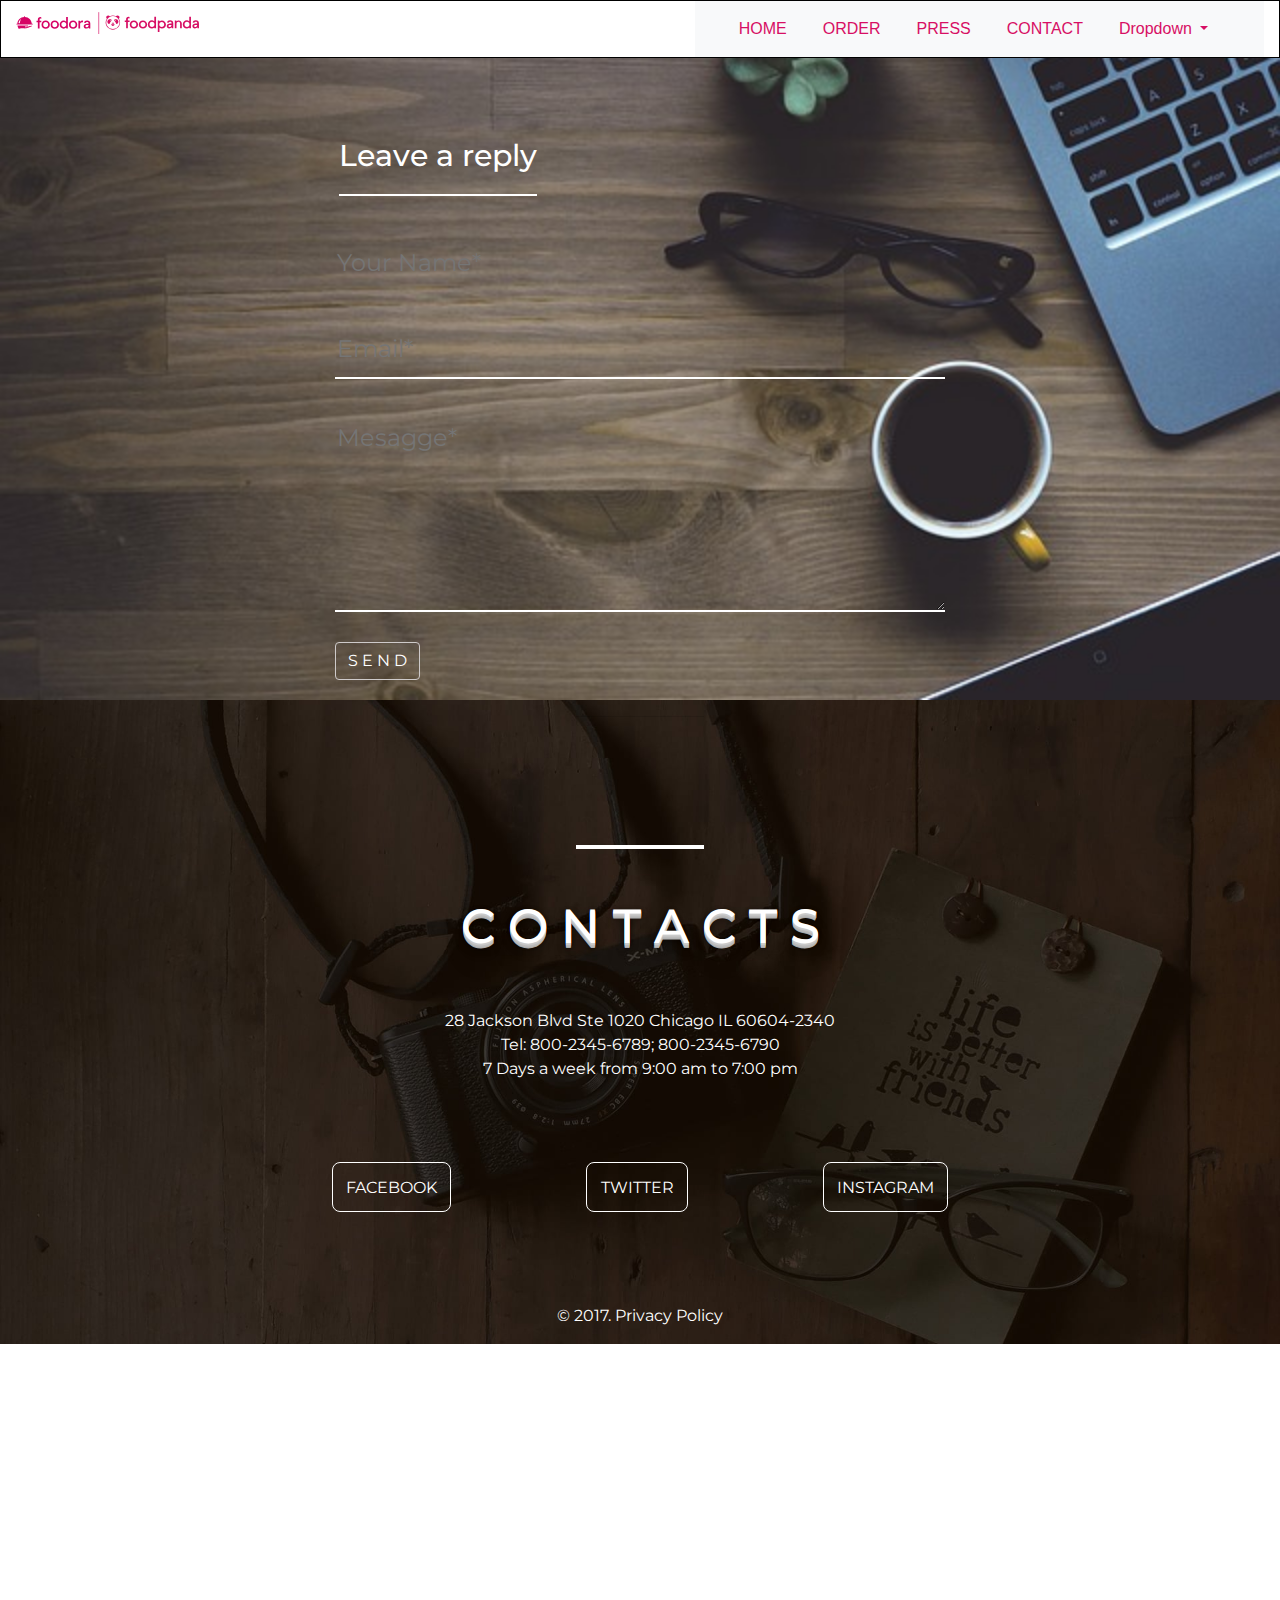
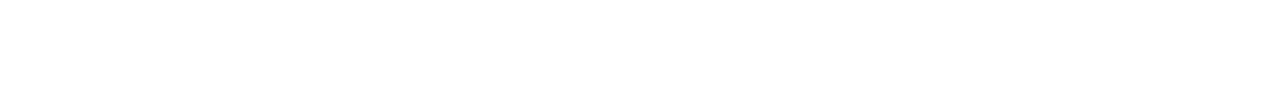
<file: foodora/Contact/Contact/index.html>
<!DOCTYPE html>
<html lang="en">

<head>
    <meta charset="UTF-8">
    <meta name="viewport" content="width=device-width, initial-scale=1.0">
    <meta http-equiv="X-UA-Compatible" content="ie=edge">
    <title>Document</title>
    <link rel="stylesheet" href="style.css">
    <link rel="stylesheet" href="https://stackpath.bootstrapcdn.com/bootstrap/4.1.0/css/bootstrap.min.css">
    <link rel="stylesheet" href="https://use.fontawesome.com/releases/v5.0.13/css/all.css">


    <!-- GoogleFonts -->
    <link href="https://fonts.googleapis.com/css?family=Kaushan+Script" rel="stylesheet">
    <link href="https://fonts.googleapis.com/css?family=Great+Vibes" rel="stylesheet">
    <link href="https://fonts.googleapis.com/css?family=Montserrat" rel="stylesheet">
    <!-- GoogleFonts -->
</head>

<body>
    <!-- ============================================= -->
    <section class="HomeFooter" style="margin-top: 0;">

            <div class="container-fluid footerNavContainer" style="border: solid 1px black; margin-top: 0;">
                <div class="row">
                    <div class="col-md-2 col-sm-12 col-12 footernavLogo">
                        <a href="#"> <img src="pandora_pink.svg" alt=""></a>
                    </div>
                    <div class="col-md-10 col-sm-12 col-12 divNav">
                        <nav class="navbar navbar-expand-lg navbar-light bg-light footerNavClmd-12 navabarNav">
                            <button class="navbar-toggler" type="button" data-toggle="collapse" data-target="#navbarTogglerDemo03"
                                aria-controls="navbarTogglerDemo03" aria-expanded="false" aria-label="Toggle navigation">
                                <span class="navbar-toggler-icon"></span>
                            </button>

                            <div class="collapse navbar-collapse navbarUlDiv" id="navbarTogglerDemo03">
                                <ul class="navbar-nav mr-auto mt-2 mt-lg-0 float-md-right">
                                    <li class="nav-item active">
                                        <a class="nav-link" href="foodoraHome.html">HOME <span class="sr-only">(current)</span></a>
                                    </li>
                                    <li class="nav-item">
                                        <a class="nav-link" href="\Users\bagirov\Desktop\Ulvu\foodora\order\foodoraOrder.html">ORDER</a>
                                    </li>
                                    <li class="nav-item">
                                        <a class="nav-link" href="#">PRESS</a>
                                    </li>
                                    <li class="nav-item">
                                        <a class="nav-link" href="\Users\bagirov\Desktop\Ulvu\foodora\Contact\Contact\index.html">CONTACT</a>
                                    </li>
                                    <li class="nav-item dropdown">
                                        <a class="nav-link dropdown-toggle" href="#" id="navbarDropdown" role="button"
                                            data-toggle="dropdown" aria-haspopup="true" aria-expanded="false">
                                            Dropdown
                                        </a>
                                        <div class="dropdown-menu" aria-labelledby="navbarDropdown">
                                            <a class="dropdown-item" href="#">Action</a>
                                            <a class="dropdown-item" href="#">Another action</a>
                                            <div class="dropdown-divider"></div>
                                            <a class="dropdown-item" href="#">Something else here</a>
                                        </div>
                                    </li>
                                </ul>

                            </div>
                        </nav>
                    </div>
                </div>
            </div>
        </section>

    <!-- --------------------------------- -->
    <div class="contentDiv"></div>
    <div class="container-fluid" style="margin:0px; padding:0px">

        <div class="row hed">
            <!-- navbar -->
            <!-- <div class="col-md-3 nacColl">

                    <div class="row nav">
                        <div class="col-md-12 imgs">
                            <div class="imgdiv">
                                <img src="img/logo.png" alt="">
                                <i class="fas fa-bars"></i>
                            </div>
                            <h4>Photo Gallery</h4>
                        </div>

                        <div class="col-md-12 uls">
                            <ul>
                                <li>
                                    <a href="#">Home</a>
                                </li>
                                <li>
                                    <a href="#">About</a>
                                </li>
                                <li>
                                    <a href="#">Services</a>
                                </li>
                                <li>
                                    <a href="#">Blog</a>
                                </li>
                                <li>
                                    <a href="#">Login</a>
                                </li>
                            </ul>
                        </div>
                        <div class="clear"></div>


                        <div class="col-md-12 iconSocial">
                            <ul class="ulIcon">
                                <li>
                                    <a href="#">
                                        <i class="fab fa-twitter"></i>
                                    </a>
                                </li>
                                <li>
                                    <a href="#">
                                        <i class="fab fa-dribbble"></i>
                                    </a>
                                </li>
                                <li>
                                    <a href="#">
                                        <i class="fab fa-facebook-f"></i>
                                    </a>
                                </li>
                            </ul>
                        </div>
                        <div class="clear"></div>

                        <div class="col-md-12 Allphoto">
                            <ul class="ulsAll">
                                <li>
                                    <a href="">All</a>
                                </li>
                                <li>
                                    <a href="">Cars</a>
                                </li>
                                <li>
                                    <a href="">Tehnologie</a>
                                </li>
                                <li>
                                    <a href="">University </a>
                                </li>
                                <li>
                                    <a href="">PhotoGraphy</a>
                                </li>
                            </ul>
                        </div>
                    </div>
                </div> -->
            <!-- navbar End-->
            <!-- </div>
            <div class="rightNav">
                <i class="far fa-times-circle"></i>
                <ul class="rightUl">
                    <li>
                        <a href="#">Home</a>
                    </li>
                    <li>
                        <a href="#">About</a>
                    </li>
                    <li>
                        <a href="#">Services</a>
                    </li>
                    <li>
                        <a href="#">Blog</a>
                    </li>
                    <li>
                        <a href="#">Login</a>
                    </li>
                </ul>
            </div>
        </section> -->


            <!-- <section id="contact">
            <div class="row"> -->
            <!-- ========================================= -->
        

            <!-- ========================================= -->

            <div class="col-md-12">




                <section id="sendMessage">
                    <div class="container-fluid">
                        <div class="row">
                            <div class="col-md-12">
                                <div class="contactSendMesagge">
                                    <div class="headerDiv">
                                        <h1>Leave a reply</h1>
                                    </div>
                                    <div class="row">
                                        <div class="col-md-6 offset-md-3">
                                            <form>
                                                <input type="text" name="FirstName" id="FirstName" placeholder="Your Name*">
                                                <input type="email" name="Email" id="Email" placeholder="Email*">
                                                <textarea name="Mesagge" id="Mesagge" cols="50" rows="5" placeholder="Mesagge*"></textarea>
                                                <button type="button" class="btn btn-outline-primary">S E N D</button>
                                            </form>

                                        </div>
                                    </div>
                                </div>
                            </div>
                        </div>
                    </div>
                </section>



                <section id="contactEnd">
                    <div class="container-fluid">
                        <div class="row">
                            <div class="col-md-12">
                                <div class="socialDiv">
                                    <hr>
                                    <h1>C O N T A C T S</h1>
                                    <p>28 Jackson Blvd Ste 1020 Chicago IL 60604-2340
                                        <br>Tel:
                                        <a href="#">800-2345-6789;</a>
                                        <a href="#"> 800-2345-6790</a>
                                        <br> 7 Days a week from 9:00 am to 7:00 pm </p>
                                    <div class="row">
                                        <div class="col-md-12">
                                            <div class="iconBox">
                                                <a href="#">FACEBOOK</a>
                                            </div>
                                            <div class="iconBox">
                                                <a href="#">TWITTER</a>
                                            </div>
                                            <div class="iconBox">
                                                <a href="#">INSTAGRAM</a>
                                            </div>
                                            <p>© 2017.
                                                <a href="#">Privacy Policy</a>
                                            </p>
                                        </div>

                                    </div>
                                </div>
                            </div>
                        </div>
                    </div>
                </section>

                <section id="contactAddress">
                    <div class="container-fluid">
                        <div class="row">
                            <div class="col-md-12">
                                <div class="contactInfo">
                                    <div class="headerDiv">
                                        <h1>Contact information</h1>
                                    </div>
                                    <div class="row">

                                        <div class="col-md-4">
                                            <div class="divCol-md-4">
                                                <i class="fas fa-home"></i>
                                                <h5>Address:</h5>
                                                <p>The Company Name Inc. 9870 St Vincent Place, Glasgow, DC 45</p>
                                            </div>

                                        </div>
                                        <div class="col-md-4">
                                            <div class="divCol-md-4">
                                                <i class="fas fa-phone"></i>
                                                <h5>Phone:</h5>
                                                <p>Telephone:&nbsp;&nbsp;
                                                    <a href="#">+1 800 603 6035</a>
                                                    <br> FAX:&nbsp;&nbsp;&nbsp;&nbsp;&nbsp;&nbsp;&nbsp; &nbsp; &nbsp;
                                                    &nbsp;
                                                    <a href="#"> +1 800 889 9898</a>
                                                </p>
                                            </div>
                                        </div>
                                        <div class="col-md-4">
                                            <div class="divCol-md-4">
                                                <i class="fas fa-envelope"></i>
                                                <h5>Email:</h5>
                                                <p>
                                                    <a href="#">Shamistanmv@code.edu.az</a>
                                                </p>
                                            </div>
                                        </div>


                                    </div>

                                </div>
                            </div>

                        </div>
                    </div>
                </section>
                <!-- <div class="row">
                        <div class="col-md-12">
                            <iframe src="https://www.google.com/maps/embed?pb=!1m18!1m12!1m3!1d48625.60582523336!2d49.77600605509767!3d40.3844681682866!2m3!1f0!2f0!3f0!3m2!1i1024!2i768!4f13.1!3m3!1m2!1s0x40307d8c33c62a3f%3A0x77807ca915edd570!2sYasamal%2C+Baku!5e0!3m2!1sen!2s!4v1527929386798"
                                width="100%" height="450" frameborder="0" style="border:0" allowfullscreen></iframe>
                        </div>
                    </div> -->

            </div>






        </div>
</body>

</html>
</file>
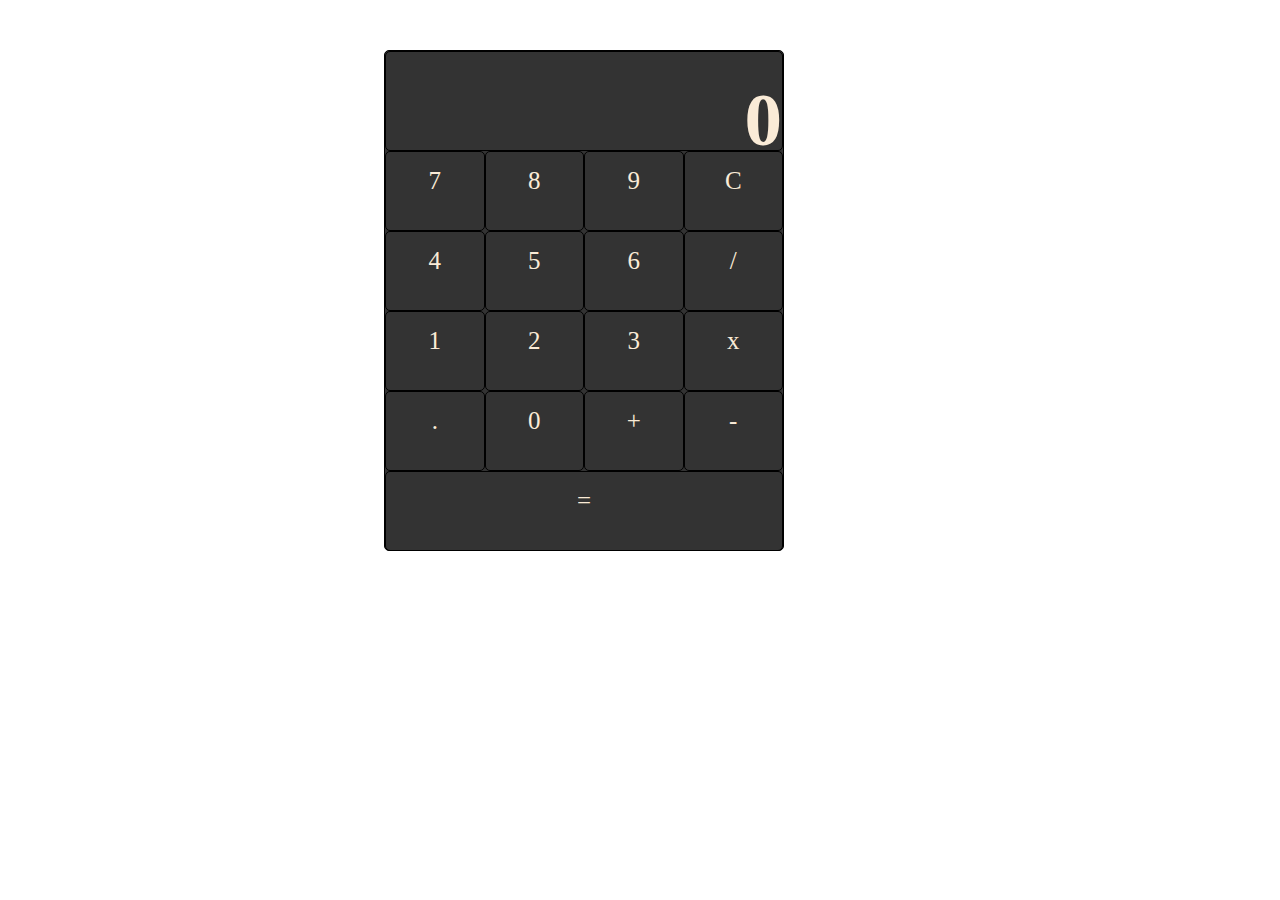
<file: Calculate/calculate.html>
<!DOCTYPE html>
<html lang="en">
<head>
    <meta charset="UTF-8">
    <meta name="viewport" content="width=device-width, initial-scale=1.0">
    <meta http-equiv="X-UA-Compatible" content="ie=edge">
    <title>Document</title>
    <link rel="stylesheet" href="calculate.css">
    <link rel="stylesheet" href="calculate.css">
</head>
<body>

    <div id="mainDiv">

    </div>
    
    <script src="calculate.js" ></script>
</body>
</html>
</file>
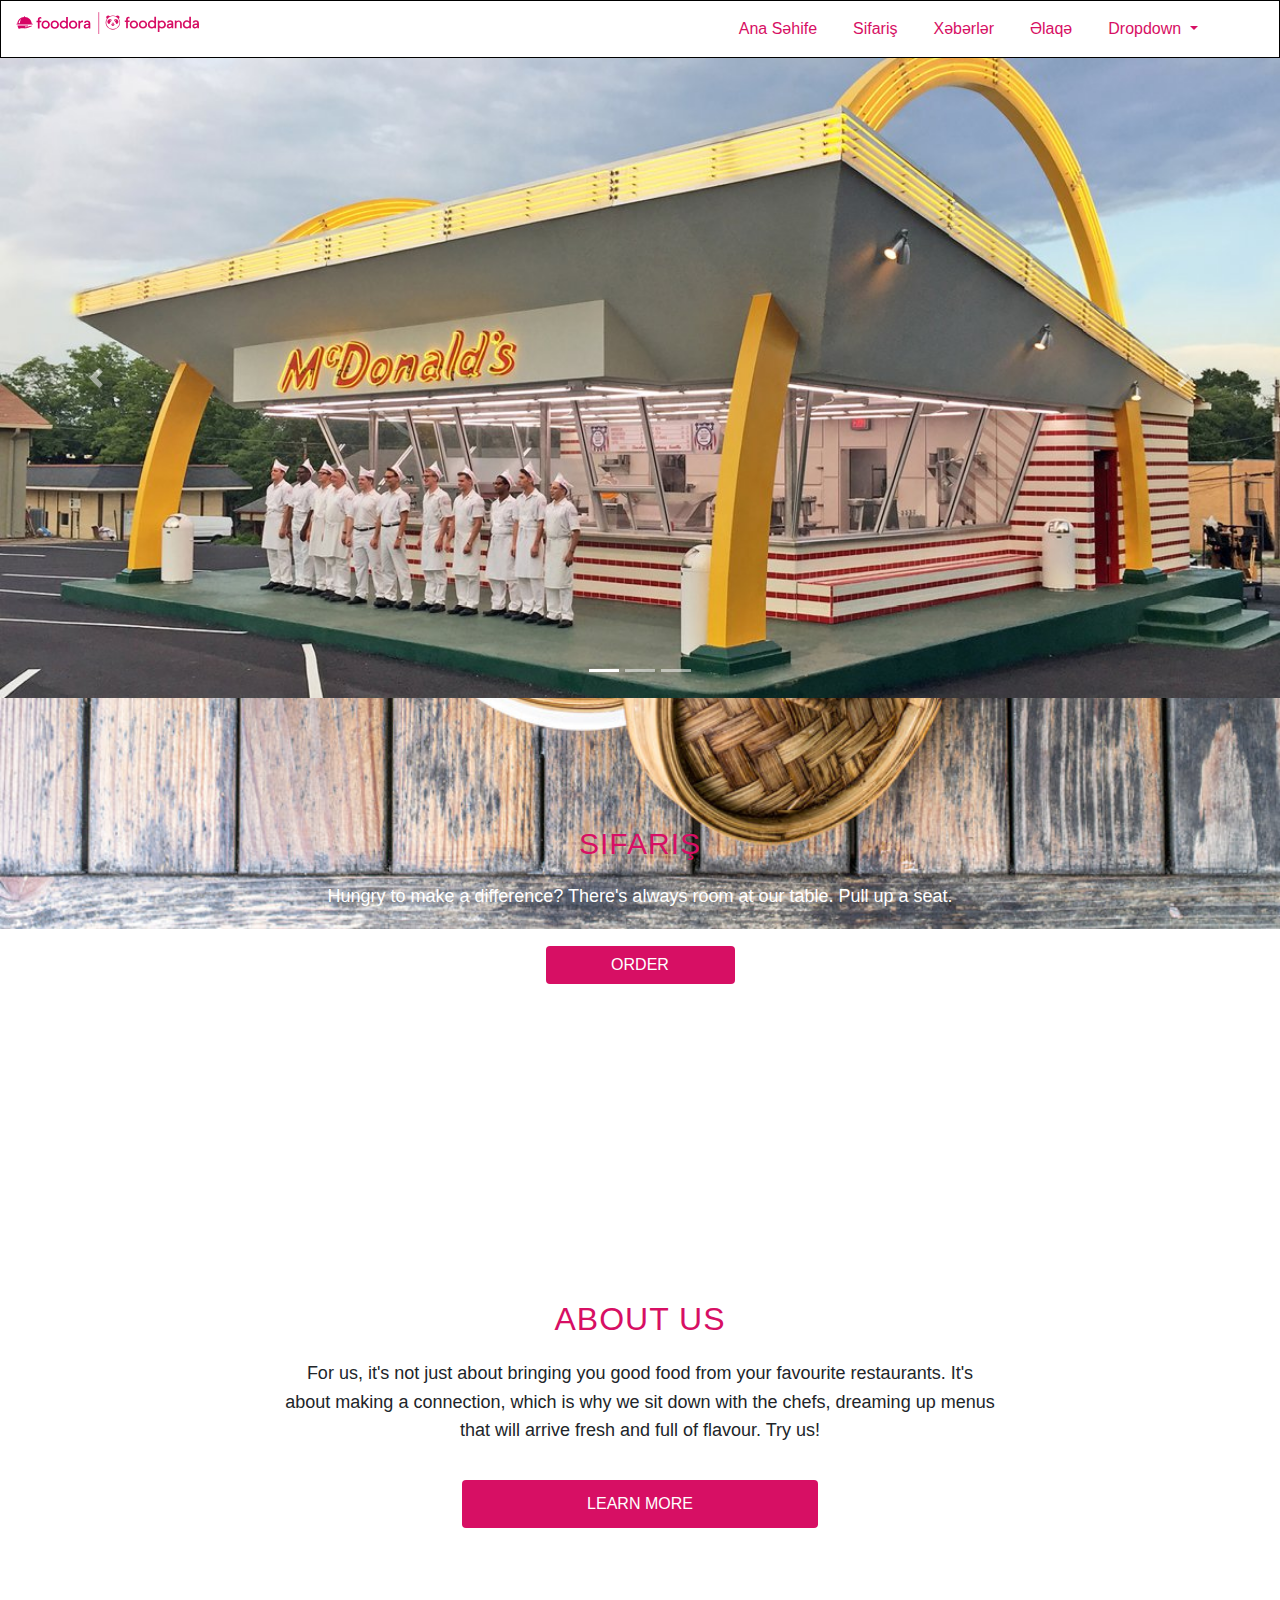
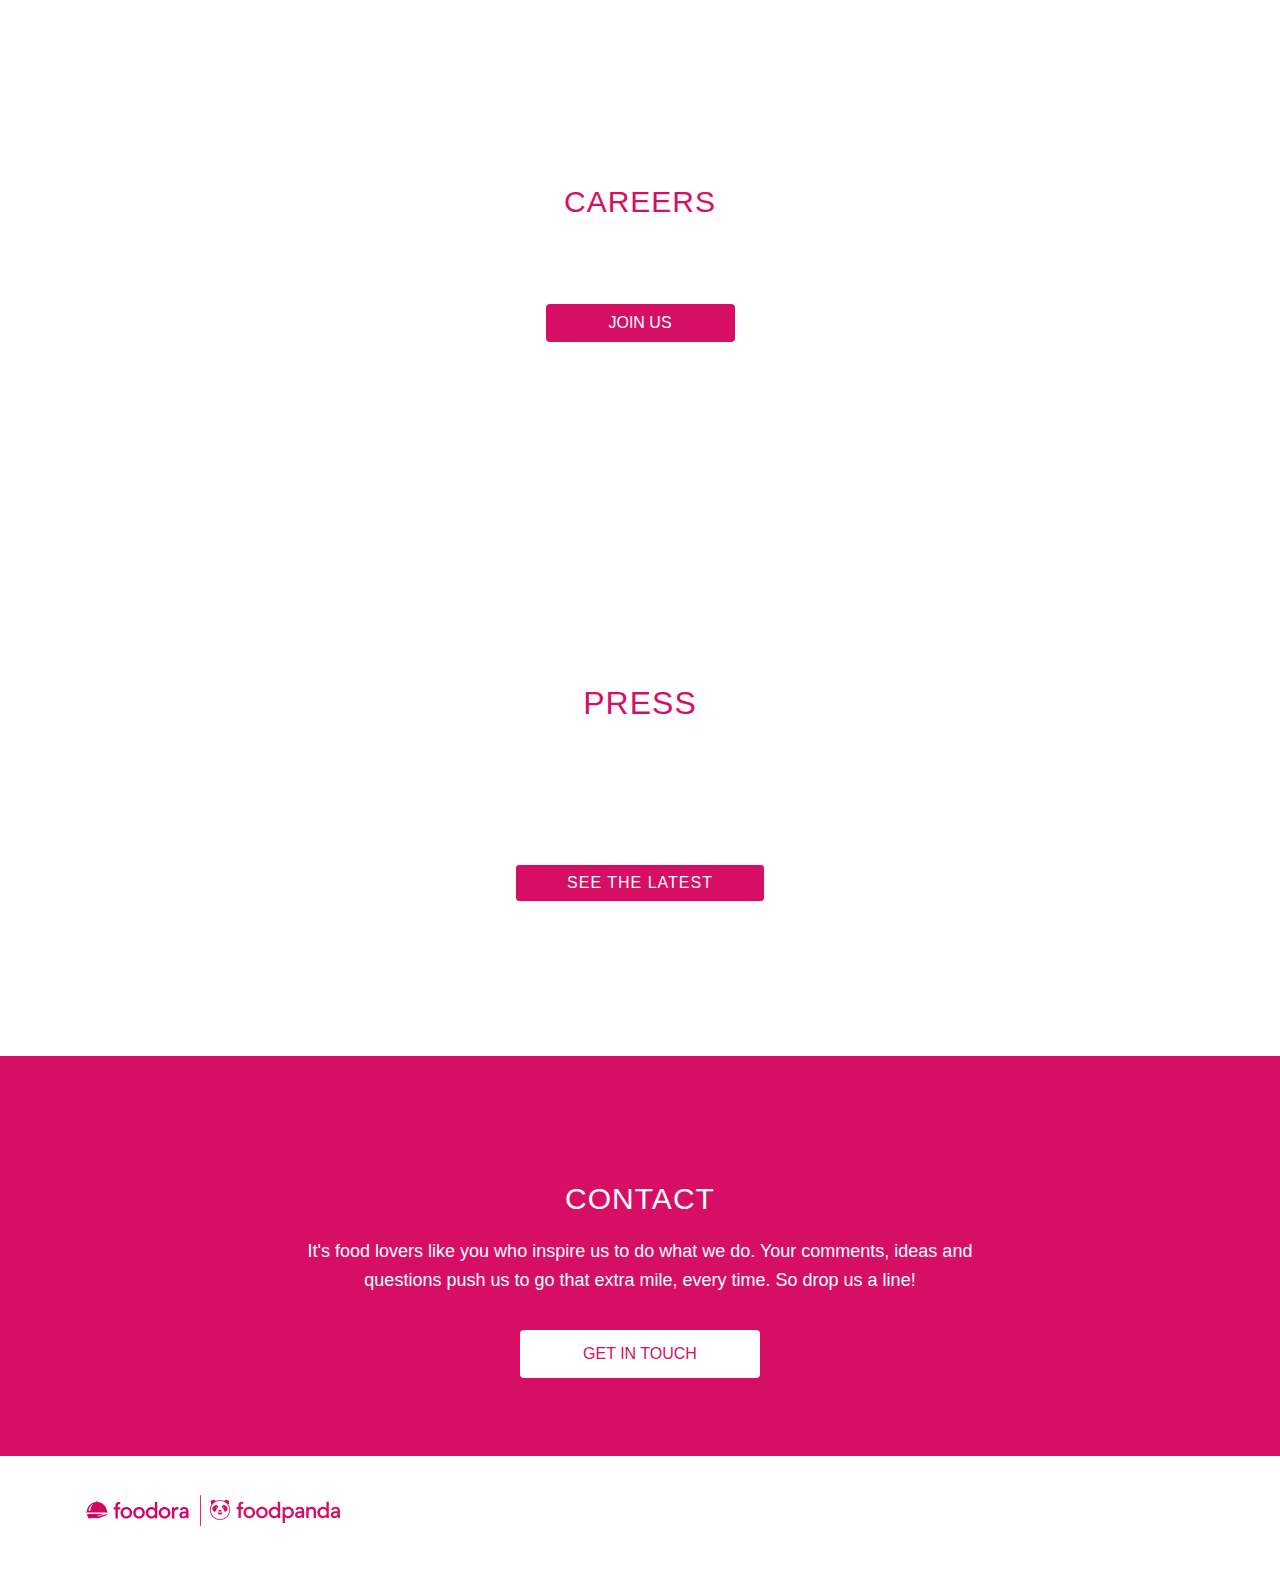
<file: foodora/FoodoraHme/foodoraHome.html>
<!DOCTYPE html>
<html lang="en">

<head>
    <meta charset="UTF-8">
    <meta name="viewport" content="width=device-width, initial-scale=1.0">
    <meta http-equiv="X-UA-Compatible" content="ie=edge">
    <title>Home</title>
    <link rel="stylesheet" href="https://use.fontawesome.com/releases/v5.3.1/css/all.css" integrity="sha384-mzrmE5qonljUremFsqc01SB46JvROS7bZs3IO2EmfFsd15uHvIt+Y8vEf7N7fWAU"
        crossorigin="anonymous">
    <!-- bootstrab 4 css -->
    <link rel="stylesheet" href="https://maxcdn.bootstrapcdn.com/bootstrap/4.0.0/css/bootstrap.min.css" integrity="sha384-Gn5384xqQ1aoWXA+058RXPxPg6fy4IWvTNh0E263XmFcJlSAwiGgFAW/dAiS6JXm"
        crossorigin="anonymous">
    <link rel="stylesheet" href="Home.css">
</head>

<body>
    <section class="HomeFooter" style="margin-top: 0;">

        <div class="container-fluid footerNavContainer" style="border: solid 1px black; margin-top: 0;">
            <div class="row">
                <div class="col-md-2 col-sm-12 col-12 footernavLogo">
                    <a href="#"> <img src="pandora_pink.svg" alt=""></a>
                </div>
                <div class="col-md-10 col-sm-12 col-12 divNav">
                    <nav class="navbar navbar-expand-lg navbar-light bg-light footerNavClmd-12 navabarNav">
                        <button class="navbar-toggler" type="button" data-toggle="collapse" data-target="#navbarTogglerDemo03"
                            aria-controls="navbarTogglerDemo03" aria-expanded="false" aria-label="Toggle navigation">
                            <span class="navbar-toggler-icon"></span>
                        </button>

                        <div class="collapse navbar-collapse navbarUlDiv" id="navbarTogglerDemo03">
                            <ul class="navbar-nav mr-auto mt-2 mt-lg-0 float-md-right">
                                <li class="nav-item active">
                                    <a class="nav-link" href="foodoraHome.html">Ana Səhife<span class="sr-only">(current)</span></a>
                                </li>
                                <li class="nav-item">
                                    <a class="nav-link" href="\Users\bagirov\Desktop\Ulvu\foodora\order\foodoraOrder.html">Sifariş</a>
                                </li>
                                <li class="nav-item">
                                    <a class="nav-link" href="#">Xəbərlər</a>
                                </li>
                                <li class="nav-item">
                                    <a class="nav-link" href="\Users\bagirov\Desktop\Ulvu\foodora\Contact\Contact\index.html">Əlaqə</a>
                                </li>
                                <li class="nav-item dropdown">
                                    <a class="nav-link dropdown-toggle" href="#" id="navbarDropdown" role="button"
                                        data-toggle="dropdown" aria-haspopup="true" aria-expanded="false">
                                        Dropdown
                                    </a>
                                    <div class="dropdown-menu" aria-labelledby="navbarDropdown">
                                        <a class="dropdown-item" href="#">Action</a>
                                        <a class="dropdown-item" href="#">Another action</a>
                                        <div class="dropdown-divider"></div>
                                        <a class="dropdown-item" href="#">Something else here</a>
                                    </div>
                                </li>
                            </ul>

                        </div>
                    </nav>
                </div>
            </div>
        </div>
    </section>

    <!-- slider -->
    <section class="sliderSection">
        <div class="container-full slider">
            <div class="row">
                <div class="col-md-12 sliderContainer">
                    <div id="carouselExampleIndicators" class="carousel slide" data-ride="carousel">
                        <ol class="carousel-indicators">
                            <li data-target="#carouselExampleIndicators" data-slide-to="0" class="active"></li>
                            <li data-target="#carouselExampleIndicators" data-slide-to="1"></li>
                            <li data-target="#carouselExampleIndicators" data-slide-to="2"></li>
                        </ol>
                        <div class="carousel-inner crsInner">
                            <div class="carousel-item active caruselItem">
                                <img class="d-block w-100" src="r5.jpg" alt="First slide">
                            </div>
                            <div class="carousel-item caruselItem">
                                <img class="d-block w-100" src="r4.jpg" alt="Second slide">
                            </div>
                            <div class="carousel-item caruselItem">
                                <img class="d-block w-100" src="r3.jpg" alt="Third slide">
                            </div>
                        </div>
                        <a class="carousel-control-prev" href="#carouselExampleIndicators" role="button" data-slide="prev">
                            <span class="carousel-control-prev-icon" aria-hidden="true"></span>
                            <span class="sr-only">Previous</span>
                        </a>
                        <a class="carousel-control-next" href="#carouselExampleIndicators" role="button" data-slide="next">
                            <span class="carousel-control-next-icon" aria-hidden="true"></span>
                            <span class="sr-only">Nobətiv</span>
                        </a>
                    </div>
                </div>
            </div>
        </div>
    </section>

    <!-- Seherler -->
    <section class="carrers" style="background-image: url('orderjpg.jpg')">
        <div class="container" style="text-align: center">
            <div class="row">
                <div class="col-md-6 offset-md-3 col-sm-12 col-12">

                   <h2 class="contacTittle" style="color:#d70f64">Sifariş</h2>
                </div>
                <div class="col-md-8 offset-md-2 col-sm-12 col-12 carrieersUsTextDiv">
                    <p class="contactTextP">Hungry to make a difference? There's always room at our table. Pull up a
                        seat.</p>
                </div>
                <div class="col-md-6 offset-md-3 col-sm-12 col-12">
                        <a href="\Users\bagirov\Desktop\Ulvu\foodora\order\foodoraOrder.html"> <button type="button" class="btn btn-white carierstBtnButton">ORDER</button></a>    
                </div>
            </div>

        </div>


        </div>

    </section>
    <!-- About us  -->

    <section class="aboutUs">
        <div class="container">
            <div class="row">
                <div class="col-md-12 col-sm-12 col-12 aboutUsTittleDiv ">
                    <h2 class="abutAsTittleSpan">ABOUT US</h2>
                </div>

                <div class="col-md-8  offset-md-2 col-sm-12 col-12  aboutUsTextDiv ">
                    <p class="aboutUsTextSpan">For us, it's not just about bringing you good food from your favourite
                        restaurants. It's about
                        making a connection, which is why we sit down with the chefs, dreaming up menus that
                        will arrive fresh and full of flavour. Try us!
                    </p>
                </div>
                <div class="col-md-12 col-sm-12 col-12 aboutUsBtnDiv ">
                    <button type="button" class=" btn btn-defult aboutUsBtnButton">LEARN MORE</button>
                </div>
            </div>
        </div>
    </section>


    <!-- CARRIERS -->





    <section class="carrers">
        <div class="container" style="margin-top: 10%;text-align: center">
            <div class="row">
                <div class="col-md-6 offset-md-3 col-sm-12 col-12">

                    <h2 class="contacTittle" style="color:#d70f64">CAREERS</h2>
                </div>
                <div class="col-md-8 offset-md-2 col-sm-12 col-12 carrieersUsTextDiv">
                    <p class="contactTextP">Hungry to make a difference? There's always room at our table. Pull up a
                        seat.</p>
                </div>
                <div class="col-md-6 offset-md-3 col-sm-12 col-12">
                    <button type="button" class="btn btn-white carierstBtnButton">JOIN US</button>
                </div>
            </div>

        </div>


        </div>

    </section>
    <!-- ///////////////////////////////////////////////////////////////////////////////////////////////////////////// -->
    <div class="container-fluid pressContainerDiv">
        <div class="row presRow">
            <div class="col-md-12  col-sm-12 col-12 pressTittleDiv " style="margin-top: 10%">
                <h2 class="pressTitleH2">PRESS </h2>
            </div>
            <div class="col-md-6 offset-md-3  col-sm-12 col-12 pressTextDiv" style="text-align: center;">
                <p class="pressTittleTextP">
                    We've become one of the leading players in 22 markets worldwide across Europe,
                    Canada, Australia and Asia. Find out why the press is buzzing about our work.
                </p>
            </div>
            <div class="col-md-12 col-sm-12 col-12 cariersBtnDiv" style="text-align: center;">
                <button type="button" class="btn btn-light cariersBtnButton">SEE THE LATEST</button>
            </div>
        </div>

    </div>
    <!-- contact ///////////////////////////////////////////////////////////////////////////// -->

    <section class="container-fluid full-section text-center contactcontainerDiv">

        <div class="container" style="margin-top: 10%;">
            <div class="row">
                <div class="col-md-8 offset-md-2 col-sm-12 col-12">

                    <h2 class="contacTittle">Contact</h2>
                </div>
                <div class="col-md-8 offset-md-2 col-sm-12 col-12">
                    <p class="contactTextP">It's food lovers like you who inspire us to do what we do. Your comments,
                        ideas and
                        questions push us to go that extra mile, every time. So drop us a line!</p>
                </div>
                <div class="col-md-8 offset-md-2 col-sm-12 col-12">
                    <button type="button" class="btn btn-light contactBtnButton">GET IN TOUCH</button>
                </div>
            </div>

        </div>


        </div>
    </section>

    <!-- footer///////////////////////////////////////////////////////////////////////////////////// -->
    <section class="footer">
        <div class="container" style="margin-top:3%;">
            <div class="row">
                <div class="col-md-3 col-sm-12 col-12 footersvgDiv">
                    <img src="pandora_pink.svg" alt="">
                </div>
                <div class="col-md-3 offset-md-6 col-sm-12 col-12 footerSvgIcons">
                    <i class="fab fa-facebook-f"></i>
                    <i class="fab fa-instagram"></i>
                    <i class="fab fa-twitter"></i>
                </div>
            </div>
        </div>
        <div class="col-md-12 col-sm-12 col-12" style="height: 50px;width: 100%;;"></div>

    </section>

    <!-- ////////////////////////////////////////////////////////////////////////////////////////////// -->


    <!-- JQuery -->
    <script src="https://cdnjs.cloudflare.com/ajax/libs/jquery/3.3.1/jquery.js"></script>
    <!-- bootstrab script -->
    <script src="https://code.jquery.com/jquery-3.2.1.slim.min.js" integrity="sha384-KJ3o2DKtIkvYIK3UENzmM7KCkRr/rE9/Qpg6aAZGJwFDMVNA/GpGFF93hXpG5KkN"
        crossorigin="anonymous"></script>
    <script src="https://cdnjs.cloudflare.com/ajax/libs/popper.js/1.12.9/umd/popper.min.js" integrity="sha384-ApNbgh9B+Y1QKtv3Rn7W3mgPxhU9K/ScQsAP7hUibX39j7fakFPskvXusvfa0b4Q"
        crossorigin="anonymous"></script>
    <script src="https://maxcdn.bootstrapcdn.com/bootstrap/4.0.0/js/bootstrap.min.js" integrity="sha384-JZR6Spejh4U02d8jOt6vLEHfe/JQGiRRSQQxSfFWpi1MquVdAyjUar5+76PVCmYl"
        crossorigin="anonymous"></script>


    <!-- external home script -->
    <script src="creatCity.js"></script>
    <script src="Home.js"></script>

</body>

</html>
</file>
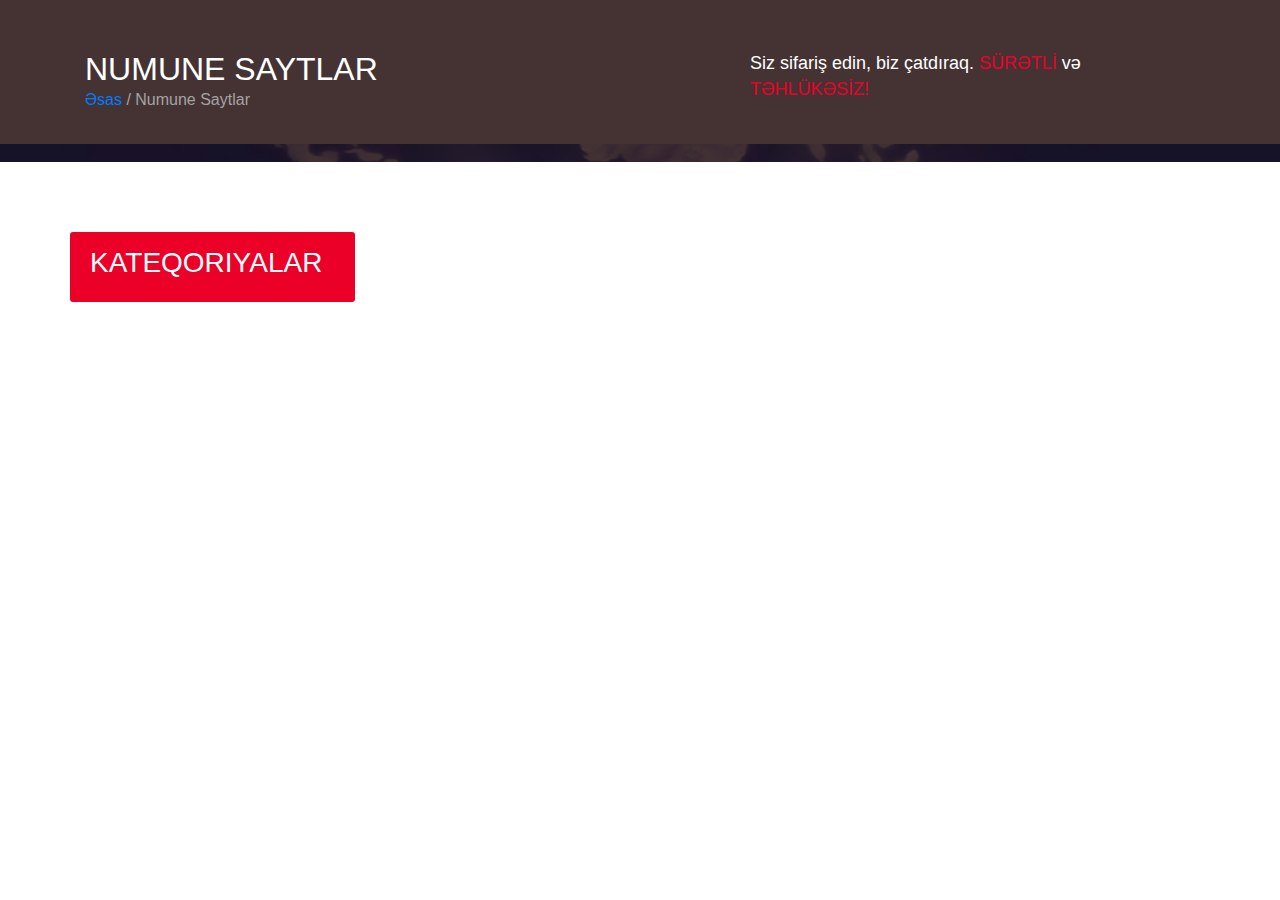
<file: Home/Blogside/BlogSide.html>
<!DOCTYPE html>
<html lang="en">

<head>
    <meta charset="UTF-8">
    <meta name="viewport" content="width=device-width, initial-scale=1.0">
    <meta http-equiv="X-UA-Compatible" content="ie=edge">
    <title>Numune</title>
    <link rel="stylesheet" href="https://maxcdn.bootstrapcdn.com/bootstrap/4.0.0/css/bootstrap.min.css" integrity="sha384-Gn5384xqQ1aoWXA+058RXPxPg6fy4IWvTNh0E263XmFcJlSAwiGgFAW/dAiS6JXm"
        crossorigin="anonymous">

    <link rel="stylesheet" href="https://use.fontawesome.com/releases/v5.7.2/css/all.css" integrity="sha384-fnmOCqbTlWIlj8LyTjo7mOUStjsKC4pOpQbqyi7RrhN7udi9RwhKkMHpvLbHG9Sr"
        crossorigin="anonymous">

    <link rel="stylesheet" href="BlogSide.css">
</head>

<body>

    <!-- blog side top  start -->
    <div class="FaqTopImgMainDiv">
        <div class="container">
            <div class="row">
                <div class="col-12 col-lg-7 faqTitleColDiv leftText">
                    <h1>NUmune Saytlar</h1>
                    <a href="file:///C:/Users/code/Desktop/P504-Final/ViewFerid/Home/Home/Home.html" title="Home">Əsas</a>
                    / Numune Saytlar
                </div>
                <div class="col-12 col-lg-5 RightText">
                    <h4>Siz sifariş edin, biz çatdıraq. <span>SÜRƏTLİ</span> və <span>TƏHLÜKƏSİZ!</span></h4>
                </div>
            </div>
        </div>
    </div>

    <!-- blog side top end -->

    <!-- blog side bottom start -->
    <div class="BlogSideBottomMainDiv" style="width: 100%;height: auto;margin-top: 70px;">
        <div class="container blogSideContainerDiv">
            <div class="row">

                <div class="col-lg-3 col-md-3 col-sm-12 col-12 CategoryMainColDiv">
                    <div class="row">

                        <div class="col-lg-12 col-md-12 col-sm-12 col-12 CategoryTitelColDiv">
                            <h3>KATEQORIYALAR</h3>
                        </div>
                        <div class="col-md-12 col-sm-12 col-12 CategoryMenyuButtonColDiv">
                            <button id="CategoryMenyuButton" class="btn btn-default" type="button">
                                  
                                    <i class="fas fa-bars"></i>
                                    KATEQORIYALAR
                            </button>
                        </div>

                        <div class="col-lg-12 col-md-12 col-sm-12 col-12 CategoryesColDiv">
                            <div class="row CategoryisTitelsRowDiv">
                              
                                <!--js den bura divler gelecek-->
                            </div>
                        </div>
                    </div>
                </div>






                <div class="col-lg-9 col-md-9 col-sm-12 col-12 SideMainColDiv">
                    <div class="row sideBlogRightRowDiv">

                    </div>
                </div>
            </div>
        </div>
    </div>
    <!-- blog side bottom end -->
    <script src="https://code.jquery.com/jquery-3.2.1.slim.min.js" integrity="sha384-KJ3o2DKtIkvYIK3UENzmM7KCkRr/rE9/Qpg6aAZGJwFDMVNA/GpGFF93hXpG5KkN"
        crossorigin="anonymous"></script>
    <script src="https://cdnjs.cloudflare.com/ajax/libs/popper.js/1.12.9/umd/popper.min.js" integrity="sha384-ApNbgh9B+Y1QKtv3Rn7W3mgPxhU9K/ScQsAP7hUibX39j7fakFPskvXusvfa0b4Q"
        crossorigin="anonymous"></script>
    <script src="https://maxcdn.bootstrapcdn.com/bootstrap/4.0.0/js/bootstrap.min.js" integrity="sha384-JZR6Spejh4U02d8jOt6vLEHfe/JQGiRRSQQxSfFWpi1MquVdAyjUar5+76PVCmYl"
        crossorigin="anonymous"></script>

    <script src="BlogSide.js"></script>
</body>

</html>
</file>
<file: foodora/Contact/Contact/style.css>
.footerNavContainer{
  background-color: #fff;
}
.footerNavClmd-12{
  background-color: #fff !important;
  color:#d70f64 !important;
}

.divNav .navabarNav{
  margin-left: 45% !important;
}

.navbarUlDiv ul li a{
  color:#d70f64 !important;
  margin-left: 20px;
  
}

.footerNavContainer .footernavLogo img{
  margin-top: 6%;
  /* margin-left:;/ */
}



/* =================================================== */
ul {
  padding: 0px; }

li {
  list-style-type: none; }

#navbar .hed {
  margin: 0px;
  overflow: hidden; }
  #navbar .hed .nacColl {
    padding: 0;
    background-size: cover;
    background-position: center;
    background-image: linear-gradient(rgba(0, 0, 0, 0.6), rgba(0, 0, 0, 0.6)), url("img/debut_dark.png");
    position: fixed;
    z-index: 1200;
    height: 100%; }
    #navbar .hed .nacColl .nav .col-md-12 .imgdiv {
      width: 100%;
      height: 70px;
      margin-left: 0%;
      margin-top: 4%; }
      #navbar .hed .nacColl .nav .col-md-12 .imgdiv img {
        width: 25%;
        margin-left: 35%; }
      #navbar .hed .nacColl .nav .col-md-12 .imgdiv .fa-bars {
        margin-left: 30%;
        display: none;
        cursor: pointer; }
    #navbar .hed .nacColl .nav .col-md-12 h4 {
      text-align: center;
      color: white;
      font-family: 'Great Vibes', cursive;
      font-size: 1.8em;
      transition: 0.3s linear;
      margin-top: 7%;
      text-shadow: 1px 1px 2px white; }
    #navbar .hed .nacColl .nav .uls {
      margin-top: 6%; }
      #navbar .hed .nacColl .nav .uls ul li {
        transition: 0.3s linear !important;
        line-height: 45px; }
        #navbar .hed .nacColl .nav .uls ul li:hover {
          box-shadow: inset 150px 0 0 0 #00909E;
          border-radius: 12px; }
        #navbar .hed .nacColl .nav .uls ul li:hover a {
          color: white;
          text-shadow: 1px 1px 5px black;
          text-decoration: none; }
        #navbar .hed .nacColl .nav .uls ul li a {
          margin-left: 4%;
          color: white;
          font-size: 1em;
          font-family: 'Montserrat', sans-serif;
          transition: 0.3s linear;
          display: block; }
    #navbar .hed .nacColl .nav .iconSocial .ulIcon {
      width: 100%; }
      #navbar .hed .nacColl .nav .iconSocial .ulIcon li {
        float: left;
        margin-left: 14%;
        border: 1px solid #00909E;
        width: 45px;
        height: 45px;
        transition: 0.2s linear;
        border-radius: 100%; }
        #navbar .hed .nacColl .nav .iconSocial .ulIcon li:hover {
          background-color: #00909E; }
        #navbar .hed .nacColl .nav .iconSocial .ulIcon li a {
          text-align: center;
          text-decoration: none;
          display: block;
          padding-top: 8px; }
          #navbar .hed .nacColl .nav .iconSocial .ulIcon li a i {
            color: white;
            transition: 0.3s linear; }
    #navbar .hed .nacColl .nav .Allphoto .ulsAll {
      width: 100%;
      margin-top: 10%;
      margin-left: 0px; }
      #navbar .hed .nacColl .nav .Allphoto .ulsAll li {
        float: left;
        margin-left: 65px;
        margin-top: 10px;
        transition: 0.3s linear;
        border: 1px solid #00909E;
        border-radius: 4px;
        line-height: 32px; }
        #navbar .hed .nacColl .nav .Allphoto .ulsAll li:nth-child(4) {
          margin-left: 26px; }
        #navbar .hed .nacColl .nav .Allphoto .ulsAll li:hover {
          background-color: #00909E; }
        #navbar .hed .nacColl .nav .Allphoto .ulsAll li a {
          font-size: 15px;
          padding: 8px;
          color: white;
          text-decoration: none; }
    #navbar .hed .nacColl .nav .active {
      box-shadow: inset 150px 0 0 0 #00909E;
      border-radius: 12px; }
#navbar .rightNav {
  position: fixed !important;
  z-index: 7000;
  width: 250px;
  height: 100%;
  background: linear-gradient(#004092, #020202, transparent);
  right: -250px;
  transition: 0.3s linear; }
  #navbar .rightNav .fa-times-circle {
    font-size: 1.5em;
    color: white;
    margin-top: 4%;
    margin-left: 3%; }
  #navbar .rightNav .rightUl {
    margin-top: 2%; }
    #navbar .rightNav .rightUl li {
      line-height: 200%;
      transition: 0.3s linear; }
      #navbar .rightNav .rightUl li:hover {
        background-color: #14335d; }
      #navbar .rightNav .rightUl li a {
        padding-left: 4%;
        color: white;
        font-size: 1.4em;
        text-decoration: none;
        display: block; }
#navbar .contentDiv {
  width: 100%;
  height: 5185px;
  position: absolute;
  opacity: 0.6;
  top: 0;
  left: 0;
  z-index: 3000;
  background-color: black;
  display: none; }
#navbar .clear {
  clear: both; }

@media screen and (min-width: 320px) and (max-width: 359px) {
  .hed .nacColl {
    display: block !important;
    position: static !important; }
    .hed .nacColl .nav .col-md-12 .imgdiv {
      border-bottom: 1px solid gray;
      margin-top: 0% !important; }
      .hed .nacColl .nav .col-md-12 .imgdiv img {
        margin-left: 0px !important; }
      .hed .nacColl .nav .col-md-12 .imgdiv .fa-bars {
        display: inline-block !important;
        margin-left: 55% !important;
        color: white; }
    .hed .nacColl .nav .Allphoto .ulsAll li {
      float: left;
      margin-left: 30px !important;
      margin-top: 10px !important; }
    .hed .nacColl h4 {
      display: none; }
    .hed .nacColl .uls {
      display: none; }
    .hed .nacColl .iconSocial {
      display: none; }
    .hed .nacColl .icons {
      display: block;
      background: linear-gradient(135deg, #4a5e4c 0, #205353 100%);
      color: white; } }
@media screen and (min-width: 359px) and (max-width: 374px) {
  .hed .nacColl {
    display: block !important;
    position: static !important; }
    .hed .nacColl h4 {
      display: none; }
    .hed .nacColl .uls {
      display: none; }
    .hed .nacColl .iconSocial {
      display: none; }
    .hed .nacColl .nav .col-md-12 .imgdiv {
      border-bottom: 1px solid gray;
      margin-top: 0% !important; }
      .hed .nacColl .nav .col-md-12 .imgdiv img {
        margin-left: 0px !important; }
      .hed .nacColl .nav .col-md-12 .imgdiv .fa-bars {
        display: inline-block !important;
        margin-left: 55% !important;
        color: white; }
    .hed .nacColl .nav .Allphoto .ulsAll li {
      float: left;
      margin-left: 30px !important;
      margin-top: 10px !important; } }
@media screen and (min-width: 374px) and (max-width: 410px) {
  .hed .nacColl {
    display: block !important;
    position: static !important; }
    .hed .nacColl h4 {
      display: none; }
    .hed .nacColl .uls {
      display: none; }
    .hed .nacColl .iconSocial {
      display: none; }
    .hed .nacColl .nav .col-md-12 .imgdiv {
      border-bottom: 1px solid gray;
      margin-top: 0% !important; }
      .hed .nacColl .nav .col-md-12 .imgdiv img {
        margin-left: 0px !important; }
      .hed .nacColl .nav .col-md-12 .imgdiv .fa-bars {
        display: inline-block !important;
        margin-left: 55% !important;
        color: white; }
    .hed .nacColl .nav .Allphoto .ulsAll li {
      float: left;
      margin-left: 30px !important;
      margin-top: 10px; } }
@media screen and (min-width: 410px) and (max-width: 413px) {
  .hed .nacColl {
    display: block !important;
    position: static !important; }
    .hed .nacColl h4 {
      display: none; }
    .hed .nacColl .uls {
      display: none; }
    .hed .nacColl .iconSocial {
      display: none; }
    .hed .nacColl .nav .col-md-12 .imgdiv {
      border-bottom: 1px solid gray;
      margin-top: 0% !important; }
      .hed .nacColl .nav .col-md-12 .imgdiv img {
        margin-left: 0px !important; }
    .hed .nacColl .nav .Allphoto .ulsAll li {
      float: left;
      margin-left: 30px !important;
      margin-top: 10px !important; } }
@media screen and (min-width: 413px) and (max-width: 767px) {
  .hed .nacColl {
    display: block !important;
    position: static !important; }
    .hed .nacColl h4 {
      display: none; }
    .hed .nacColl .uls {
      display: none; }
    .hed .nacColl .iconSocial {
      display: none; }
    .hed .nacColl .nav .col-md-12 .imgdiv {
      border-bottom: 1px solid gray;
      margin-top: 0% !important; }
      .hed .nacColl .nav .col-md-12 .imgdiv img {
        margin-left: 0px !important; }
      .hed .nacColl .nav .col-md-12 .imgdiv .fa-bars {
        display: inline-block !important;
        margin-left: 55% !important;
        color: white !important; }
    .hed .nacColl .nav .Allphoto .ulsAll li {
      float: left;
      margin-left: 30px !important;
      margin-top: 10px; } }
@media screen and (min-width: 767px) and (max-width: 1023px) {
  .hed .nacColl {
    display: block !important;
    position: static !important; }
    .hed .nacColl .nacColl .nav .Allphoto .ulsAll li {
      float: left !important;
      margin-left: 30px !important;
      margin-top: 10px !important; }
    .hed .nacColl .nacColl .nav .col-md-12 .imgdiv {
      border-bottom: 1px solid gray;
      margin-top: 0% !important; }
      .hed .nacColl .nacColl .nav .col-md-12 .imgdiv img {
        margin-left: 0px !important; } }
@media screen and (min-width: 1023px) and (max-width: 1365px) {
  .hed .nacColl {
    display: block !important;
    position: static !important; }
    .hed .nacColl h4 {
      display: none; }
    .hed .nacColl .uls {
      display: none; }
    .hed .nacColl .iconSocial {
      display: none; }
    .hed .nacColl .nav .col-md-12 .imgdiv img {
      margin-left: 0px !important; }
    .hed .nacColl .nav .Allphoto .ulsAll li {
      float: left;
      margin-left: 30px !important;
      margin-top: 10px !important; } }
#contact .row .col-md-9 {
  overflow: hidden;
  position: absolute;
  right: 0px;
  padding: 0px; }

#contactAddress .container-fluid .row .col-md-12 {
  padding: 0px; }
  #contactAddress .container-fluid .row .col-md-12 .contactInfo {
    width: 100%;
    height: auto;
    background-attachment: fixed;
    padding-bottom: 60px;
    padding-top: 30px;
    background-image: linear-gradient(rgba(0, 0, 0, 0.6), rgba(0, 0, 0, 0.6)), url("Img/contact-us.jpg");
    background-position: center;
    background-size: cover; }
    #contactAddress .container-fluid .row .col-md-12 .contactInfo .headerDiv h1 {
      color: white;
      border-bottom: 1px solid white;
      padding-bottom: 10px;
      padding-top: 20px;
      margin-left: 20px;
      display: inline-block;
      font-family: 'Montserrat', sans-serif; }
    #contactAddress .container-fluid .row .col-md-12 .contactInfo .row {
      padding-top: 40px; }
      #contactAddress .container-fluid .row .col-md-12 .contactInfo .row .col-md-4 .divCol-md-4 {
        padding-left: 40px; }
        #contactAddress .container-fluid .row .col-md-12 .contactInfo .row .col-md-4 .divCol-md-4 i {
          font-size: 2em;
          color: white;
          padding-bottom: 20px;
          transition: 2s; }
        #contactAddress .container-fluid .row .col-md-12 .contactInfo .row .col-md-4 .divCol-md-4 h5 {
          color: white;
          transition: 2s; }
        #contactAddress .container-fluid .row .col-md-12 .contactInfo .row .col-md-4 .divCol-md-4 p {
          color: white;
          font-size: 16px; }
        #contactAddress .container-fluid .row .col-md-12 .contactInfo .row .col-md-4 .divCol-md-4 a {
          color: white;
          text-decoration: none;
          transition: 2s; }

#sendMessage .container-fluid .row .col-md-12 {
  padding: 0px; }
  #sendMessage .container-fluid .row .col-md-12 .contactSendMesagge {
    padding-top: 60px;
    padding-bottom: 20px;
    width: 100%;
    height: auto;
    background-image: url("Img/organic.jpg");
    background-position: center;
    background-size: cover; }
    #sendMessage .container-fluid .row .col-md-12 .contactSendMesagge .headerDiv {
      width: 100%; }
      #sendMessage .container-fluid .row .col-md-12 .contactSendMesagge .headerDiv h1 {
        color: white;
        font-family: 'Montserrat', sans-serif;
        font-size: 30px;
        display: inline-block;
        padding-top: 20px;
        padding-bottom: 20px;
        border-bottom: 2px solid white;
        margin-left: 26.5%; }
    #sendMessage .container-fluid .row .col-md-12 .contactSendMesagge .row {
      margin: 0px; }
      #sendMessage .container-fluid .row .col-md-12 .contactSendMesagge .row .col-md-6 form #FirstName {
        display: block;
        width: 100%;
        margin-top: 5%;
        font-size: 24px;
        background-color: transparent;
        color: white;
        font-family: 'Montserrat', sans-serif;
        outline: none;
        border: none;
        border-bottom: 2px solidwhite;
        padding-top: 10px;
        padding-bottom: 10px; }
      #sendMessage .container-fluid .row .col-md-12 .contactSendMesagge .row .col-md-6 form #Email {
        display: block;
        width: 100%;
        margin-top: 5%;
        font-size: 24px;
        background-color: transparent;
        color: white;
        font-family: 'Montserrat', sans-serif;
        outline: none;
        border: none;
        border-bottom: 2px solid white;
        padding-top: 10px;
        padding-bottom: 10px; }
      #sendMessage .container-fluid .row .col-md-12 .contactSendMesagge .row .col-md-6 form #Mesagge {
        display: block;
        width: 100%;
        margin-top: 5%;
        font-size: 24px;
        background-color: transparent;
        color: white;
        font-family: 'Montserrat', sans-serif;
        outline: none;
        border: none;
        border-bottom: 2px solid white;
        padding-top: 10px;
        padding-bottom: 10px; }
      #sendMessage .container-fluid .row .col-md-12 .contactSendMesagge .row .col-md-6 form .btn {
        margin-top: 5%;
        background-color: none;
        border-color: #cecaca;
        color: white;
        font-family: 'Montserrat', sans-serif; }
        #sendMessage .container-fluid .row .col-md-12 .contactSendMesagge .row .col-md-6 form .btn:hover {
          background-color: #d70f64;
          opacity: 6; }

#contactEnd .container-fluid .row .col-md-12 {
  padding: 0px; }
  #contactEnd .container-fluid .row .col-md-12 .socialDiv {
    width: 100%;
    height: 100%;
    background-image: url("Img/backgroundjpg.jpg");
    background-position: center;
    background-size: cover;
    text-align: center; }
    #contactEnd .container-fluid .row .col-md-12 .socialDiv h1 {
      color: white;
      padding-top: 2%;
      padding-bottom: 20px;
      font-size: 3em;
      font-family: 'Montserrat', sans-serif;
      text-shadow: 0 1px 0 #ccc, 0 2px 0 #c9c9c9, 0 3px 0 #bbb, 0 4px 0 #b9b9b9, 0 5px 0 #aaa, 0 6px 1px rgba(0, 0, 0, 0.1), 0 0 5px rgba(0, 0, 0, 0.1), 0 1px 3px rgba(0, 0, 0, 0.3), 0 3px 5px rgba(0, 0, 0, 0.2), 0 5px 10px rgba(0, 0, 0, 0.25), 0 10px 10px rgba(0, 0, 0, 0.2), 0 20px 20px rgba(0, 0, 0, 0.15); }
    #contactEnd .container-fluid .row .col-md-12 .socialDiv p {
      color: white;
      padding-top: 2%;
      font-family: 'Montserrat', sans-serif; }
      #contactEnd .container-fluid .row .col-md-12 .socialDiv p a {
        color: white;
        text-decoration: none;
        transition: 0.2s linear; }
        #contactEnd .container-fluid .row .col-md-12 .socialDiv p a:hover {
          color: #d70f64; }
    #contactEnd .container-fluid .row .col-md-12 .socialDiv hr {
      width: 10%;
      border-bottom: 4px solid white;
      padding-top: 10%;
      display: inline-block; }
    #contactEnd .container-fluid .row .col-md-12 .socialDiv .row .col-md-12 {
      text-align: center; }
      #contactEnd .container-fluid .row .col-md-12 .socialDiv .row .col-md-12 .iconBox {
        width: auto;
        height: 50px;
        border: 1px solid white;
        display: inline-block;
        text-align: center;
        margin: 5%;
        padding: 1%;
        border-radius: 8px;
        transition: 0.2s linear;
        text-align: center;
        cursor: pointer; }
        #contactEnd .container-fluid .row .col-md-12 .socialDiv .row .col-md-12 .iconBox:hover {
          border-color: #d70f64;
          background-color: #d70f64;
          opacity: 6; }
        #contactEnd .container-fluid .row .col-md-12 .socialDiv .row .col-md-12 .iconBox a {
          text-decoration: none;
          color: white;
          font-family: 'Montserrat', sans-serif;
          display: block; }

/*# sourceMappingURL=style.css.map */
</file>
<file: Calculate/calculate.css>
*{
    margin: 0;
    padding: 0;
    box-sizing: border-box;
}

#mainDiv{   
    border: solid 1px black;
    width: 400px;
    height: 501px;
    margin-left:30%;
    margin-top:50px;
    border-radius:5px; 
    background-color: #333333;

}

.screen{
    background-color:  #333;
    text-align: right;
    width:100%;
    border: solid 1px black;
    float: left;
    height: 100px;
    text-align: right;
    font-size: 75px;
    padding-top: 25px;
    font-weight: bold;
    color: antiquewhite;
    border-radius:5px; 

}



.button{
    border: solid 1px black;
    background-color: #333333;
    width:25%;
    height: 80px; 
    color: antiquewhite;
    float: left;
    font-size: 25px;
    text-align:center;
    padding-top: 15px;
    border-radius:5px; 

}

.equals{
    width: 100%;
}
</file>
<file: foodora/FoodoraHme/Home.css>
.footerNavContainer{
    background-color: #fff;
}
.footerNavClmd-12{
    background-color: #fff !important;
    color:#d70f64 !important;
}

.divNav .navabarNav{
    margin-left: 45% !important;
}

.navbarUlDiv ul li a{
    color:#d70f64 !important;
    margin-left: 20px;
    
}

.footerNavContainer .footernavLogo img{
    margin-top: 6%;
    /* margin-left:;/ */
}

.sliderSection .slider .row .sliderContainer .crsInner .caruselItem img {
   width: 100% !important;
   height: 100% !important;
}


/* //////////////////////////////////////////////////////////////////////// */

.seherimgParentDiv{
    
    margin-top:2%;
   text-align: center;

}


/* ///////////////////////////////////////////////////////////////// */

/* .margin: 0 0 20px;
text-transform: uppercase;
font-family: "museo-sans", sans-serif;
font-weight: 400;
letter-spacing: 1px;
color: #d70f64; */
.aboutUs{

    margin-top:8%;
}
.aboutUs .container .row {
    text-align: center;
    display: table-cell;
    vertical-align: middle
}

.aboutUs .container .row .aboutUsTittleDiv .abutAsTittleSpan{
    margin: 0 0 20px;
    text-transform: uppercase;
    font-family: "museo-sans", sans-serif;
    font-weight: 400;
    letter-spacing: 1px;
    color: #d70f64; 
}

.aboutUs .container .row .aboutUsTextDiv p{
    margin: 0 0 35px;
    font-size: 18px;
    line-height: 1.6;
    font-weight: 300;
}

/* .aboutUs .container .row .aboutUsTextDiv {
    /* margin-left:16%; */
 

.aboutUs .container .row .aboutUsBtnDiv .aboutUsBtnButton{
    width: 33%;
    height: 48px;
    color: #fff !important;
    background-color: #d70f64 !important;
    font-weight: 500 !important;
}

/* .order{

} */

.carrers{
 
    min-height: 500px; 
    /* width: 100%;; 
    display: table; */
    background-image: url("https://www.foodora.com/wp-content/uploads/2015/07/4000x2000_careers_parallax_2.jpg");
    background-attachment: scroll;
    background-repeat: no-repeat;
    background-attachment: fixed;
    background-position: center; 
    background-size: cover;
}
.carrers .container{
   
    /* margin-left:25%; */
    padding-top:10%;
}
.carrers .container .row .carrieersUsTextDiv p{
    margin: 0 0 35px;
    font-size: 18px;
    line-height: 1.6;
    font-weight: 300;
    color: #fff;
    
}

.carierstBtnButton{
    background-color:#d70f64;
    color: #fff;
    font-weight: 500;
    width: 35%
}

.pressContainerDiv {
    min-height: 500px;   
    display: table;
    background-image: url('presbcg.jpg');
    background-attachment: fixed;
    background-repeat: no-repeat;

    /* background-position: center;  */
    background-size: cover;
}
.pressContainerDiv .presRow .pressTittleDiv{
    text-align: center
}

.pressContainerDiv .presRow .pressTittleDiv .pressTitleH2{
    margin: 0 0 20px;
    text-transform: uppercase;
    font-family: "museo-sans", sans-serif;
    font-weight: 400;
    letter-spacing: 1px;
    color: #d70f64;
}
.pressContainerDiv .presRow .pressTextDiv .pressTittleTextP{
    margin: 0 0 35px;
    font-size: 18px;
    line-height: 1.6;
    font-weight: 300;
    color: #fff;
   
}
.pressContainerDiv .presRow .cariersBtnDiv .cariersBtnButton{
    color: #fff;
    background-color: #d70f64;
    font-weight: 500;
    font-family: "museo-sans", sans-serif;
    letter-spacing: 1px;
    text-align: center;
    width: 20%
}


.contactcontainerDiv{
    min-height: 400px;   
    display: table;
    text-align: center;
    width: 100%;
    background-color: #d70f64;
    
}
.contacTittle{
    margin: 0 0 20px;
    text-transform: uppercase;
    font-family: "museo-sans", sans-serif;
    font-weight: 400;
    letter-spacing: 1px;
    font-size: 30px;
    color: #fff;

}

.contactTextP{
    margin: 0 0 35px;
    font-size: 18px;
    line-height: 1.6;
    font-weight: 300;
    color: #fff;

}
.contactBtnButton{
    width: 33%;
    min-width: 160px;
    font-size: 16px;
    color: #d70f64;
    background-color: #fff;
    font-weight: 500;
    border: inherit;
    height: 48px;
    font-family: "museo-sans", sans-serif;
    /* text-transform: uppercase; */
}


.footersvgDiv{
    text-align: center;

}

.footerSvgIcons{
    text-align: right
}

.footerSvgIcons i{
    font-size: 26px;
    margin-left: 5%;
    color: #d70f64;
    transition: 1s;
}
.footerSvgIcons i:hover{
    font-size: 50px;
    cursor: pointer;
}
/* media cuery */

@media screen and (max-width: 600px) {
    .divNav .navabarNav{
        margin-left: -5% !important;
       
    }
    .navbarUlDiv ul li a{
        color:#d70f64 !important;
       
        
    }

    .menyuBtn {
        margin-top: -13%;
    }
    

    .seherimgParentDiv{
        margin-top:5%;
   
    }
    .aboutUs .container .row .aboutUsTextDiv {
        margin-left:0%;
    }

    .carrers .container{
        margin-left:0%;
        padding-top:15%;
    }

    .pressContainerDiv .presRow .cariersBtnDiv .cariersBtnButton{
    color: #fff;
    background-color: #d70f64;
    font-weight: 500;
    font-family: "museo-sans", sans-serif;
    letter-spacing: 1px;
    text-align: center;
    width: auto;
    }
    .footersvgDiv{
        text-align: center
    }

    .footerSvgIcons{
        text-align: center;
        font-size:33px
    }
}
</file>
<file: Home/Blogside/BlogSide.css>
.FaqTopImgMainDiv{
    background-position: center;
    background-size: cover;
    color: #a3a3a3;
    position: relative;
    padding: 50px 0px;
    background-image:url("faqtop.jpg");
    background-repeat: no-repeat;
    background-size: 100%;
    background-attachment: fixed;
    background-position: center; 
}

.FaqTopImgMainDiv::before{
    position: absolute;
    width: 100%;
    height: 100%;
    background: rgba(22,0,1,0.8);
    display: block;
    content: "";
    left: 0px;
    top: 0px;
}
.faqTitleColDiv h1{
    margin: 0px;
    padding: 0px;
    text-transform: uppercase;
    color: #fff;
    font-size: 32px;
}
.RightText h4{

    margin: 0px ;
    color: #fff;
    line-height: 26px;
    font-size: 18px;
}

.RightText h4 span{
    color: #eb0028;
}

/* numune topimg end */

/* Category left blog start */
.CategoryTitelColDiv{
    background-color: #eb0028;
    border-radius: 3px ;
    padding: 14px 20px;
    margin: 0px;
    margin-bottom: 2px;
    text-transform: uppercase;
    color: #fff;
    font-size: 18px;
    transition: 2s;

}

.CategoryMenyuButtonColDiv{
    background-color: #eb0028;
    border-radius: 3px;
    padding-left:0px;
    margin: 0px;
    margin-bottom: 2px;
    text-transform: uppercase;
    color: #fff;
    font-size: 14px;
    display: none;
    transition: 2s;
}
.CategoryMenyuButtonColDiv button{
    background-color: #eb0028 !important; 
}


.categoryTitetelColDiv{

    border-radius: 3px;
    transition: 1s;
    padding: 14px 20px;
    background-color: #f6f6f6;
    margin-top: 2px;
    box-shadow: 0px 3px 3px 0px rgba(153,153,153,0.5);
}

.categoryTitetelColDiv h3{
 
    margin: 0px;
    margin-bottom: 2px;
    text-transform: uppercase;
    color: #333;
    font-size: 14px;
    transition: 1s;
}


.categoryTitetelColDiv:hover {
  background-color: #eb0028;
  cursor: pointer;
}
.categoryTitetelColDiv:hover h3{
    font-size: 18px;
    color: #fff;
  }
/* Category left blog end */

/* side left blog start */
.shopName{
    box-sizing: border-box;
    text-align: center;
    

}


.logoDiv{
    box-sizing: border-box;
    text-align: center;
    box-shadow: 0px 3px 3px 0px rgba(153,153,153,0.5);
    margin: 2%;
    
    
}
.logoDiv img{
    width: 182px;
    height: 174px;;
}
/* side left blog end */
/* Medias scren 600px///////////////////////////////////////////////////////////////////////////////////////////////////////////////*/
@media screen and (max-width: 600px) {

    .CategoryTitelColDiv{
        display: none;
    }

    .CategoryMenyuButtonColDiv{
        display: inline-block;
        padding-left: 0px;
    }

    .categoryTitetelColDiv{
        display: none;
    }
   
}
</file>
